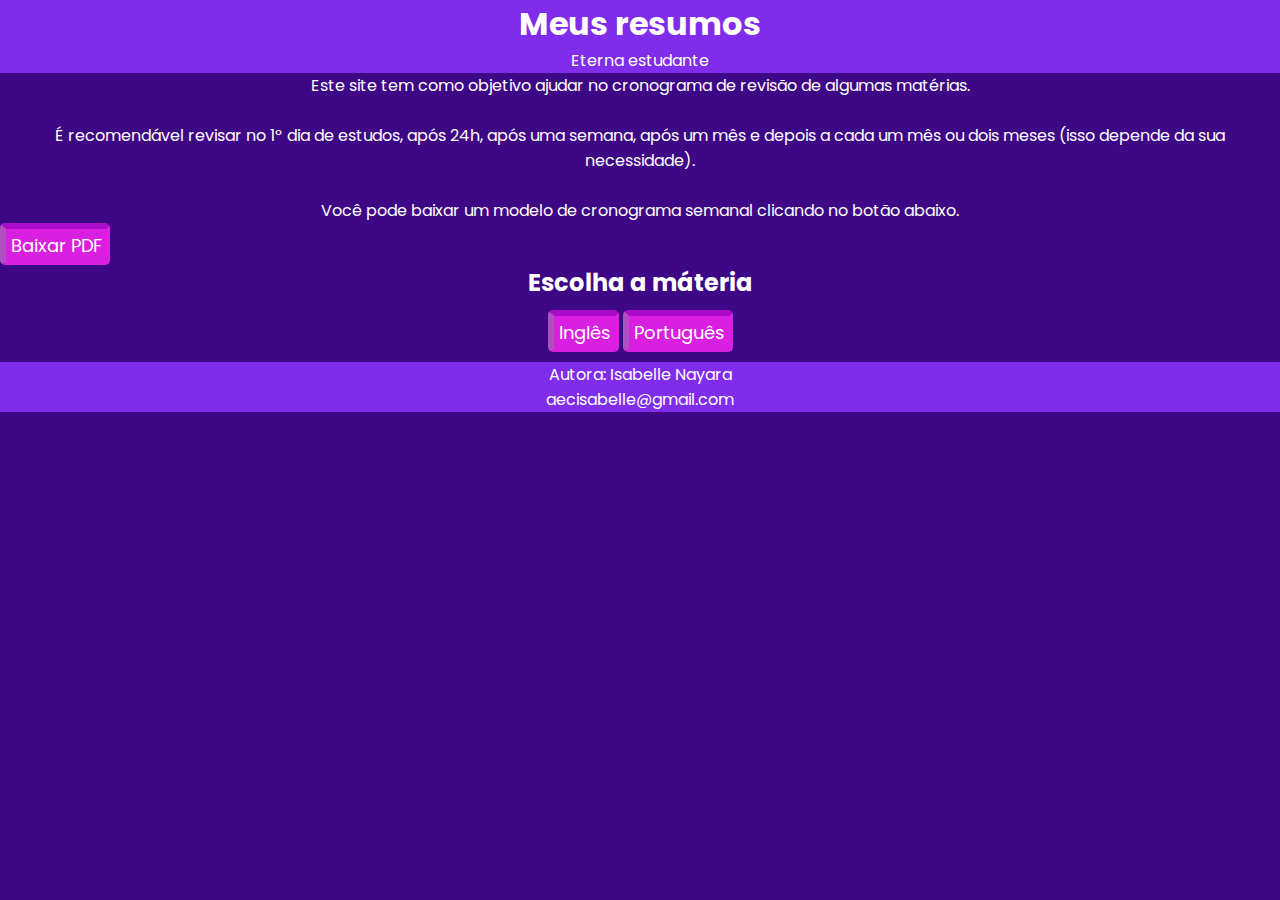
<file: index.html>
<!DOCTYPE html>
<html lang="pt-br">

<head>
    <meta charset="UTF-8">
    <meta http-equiv="X-UA-Compatible" content="IE=edge">
    <meta name="viewport" content="width=device-width, initial-scale=1.0">
    <title>Isa resumos</title>
    <link rel="stylesheet" href="style.css">
    <link rel="preconnect" href="https://fonts.googleapis.com">
    <link rel="preconnect" href="https://fonts.gstatic.com" crossorigin>
    <link href="https://fonts.googleapis.com/css2?family=Poppins&display=swap" rel="stylesheet">
</head>

<body>
    <header>
        <h1>Meus resumos</h1>
        <p>Eterna estudante</p>
    </header>
    <p>Este site tem como objetivo ajudar no cronograma de revisão de algumas matérias.</p><br>
    <p>É recomendável revisar no 1º dia de estudos, após 24h, após uma semana, após um mês e depois a cada um mês ou
        dois meses (isso depende
        da sua necessidade).</p><br>
    
    <p>Você pode baixar um modelo de cronograma semanal clicando no botão abaixo.</p>
    <button><a href="planer-semanal.pdf" download>Baixar PDF</a></button>

    <h2>Escolha a máteria</h2>
    <nav>
        <button><a href="english.html">Inglês</a></button>
        <button><a href="portuguese.html">Português</a></button>
    </nav>

    <footer>
        <p>Autora: Isabelle Nayara</p>
        <p><a href="mailto:aecisabelle@gmail.com">aecisabelle@gmail.com</a></p>
    </footer>

</body>

</html>
</file>
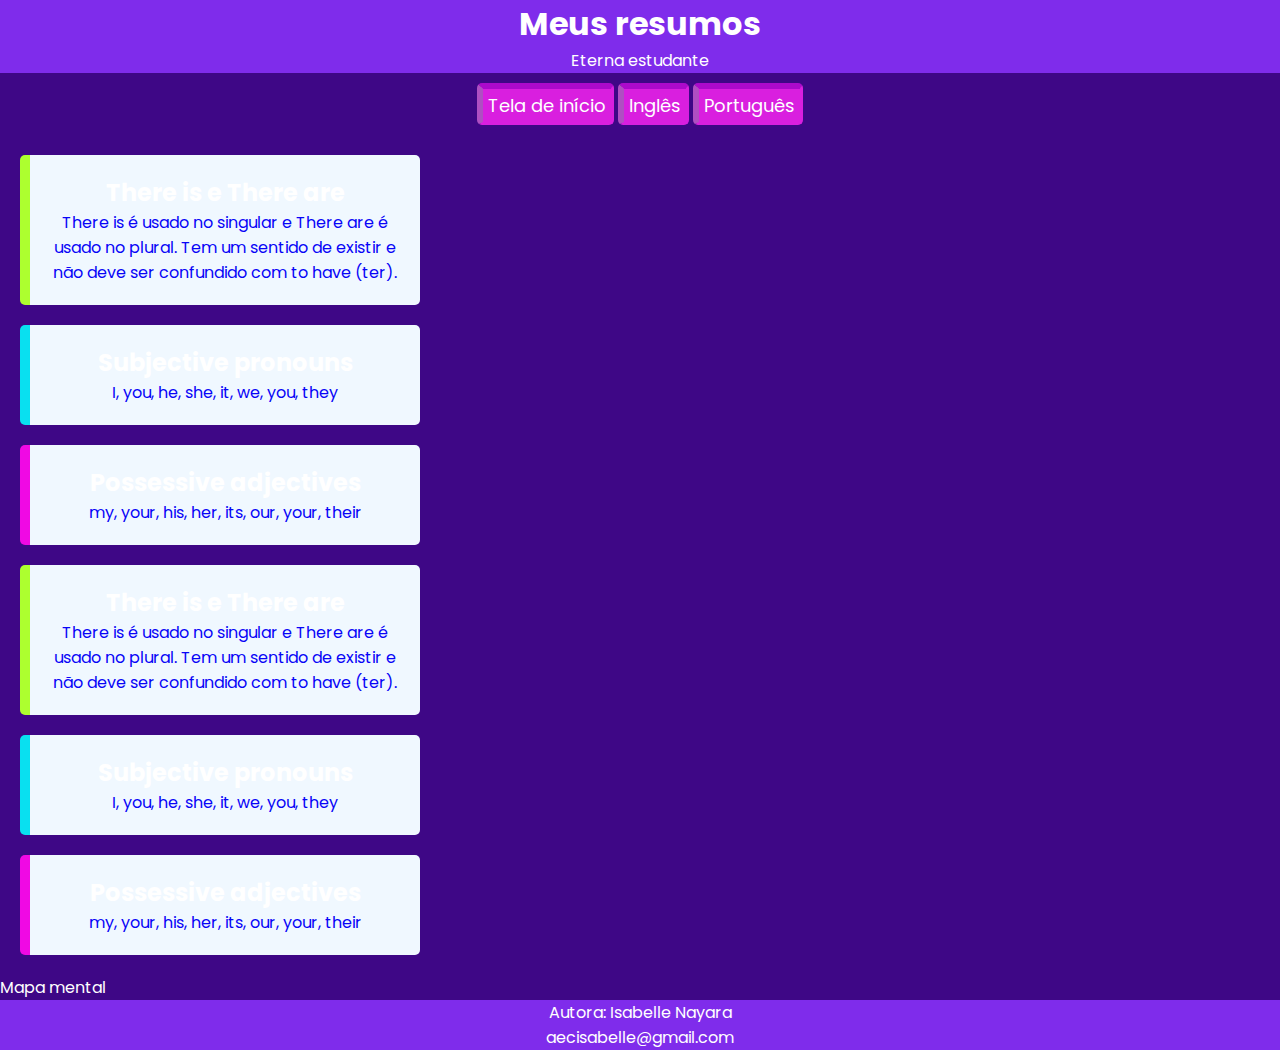
<file: english.html>
<!DOCTYPE html>
<html lang="pt-br">

<head>
    <meta charset="UTF-8">
    <meta http-equiv="X-UA-Compatible" content="IE=edge">
    <meta name="viewport" content="width=device-width, initial-scale=1.0">
    <title>English</title>
    <link rel="stylesheet" href="style.css">
    <link rel="preconnect" href="https://fonts.googleapis.com">
    <link rel="preconnect" href="https://fonts.gstatic.com" crossorigin>
    <link href="https://fonts.googleapis.com/css2?family=Poppins&display=swap" rel="stylesheet">
</head>

</head>

<body>
    <header>
        <h1>Meus resumos</h1>
        <p>
        <p>Eterna estudante</p>
        </p>
    </header>
    <nav>
        <button><a href="index.html">Tela de início</a></button>
        <button><a href="english.html">Inglês</a></button>
        <button><a href="portuguese.html">Português</a></button>
    </nav>
    <!--<ul>
        <h3>Quando usar There is e There are</h3>
        <img id="mapa" src="mapas-mentais/english/there.png" alt="mapa mental com o tema there is e there are">
    </ul>-->

    <div class="row">
        <div class="card green">
            <h2>There is e There are</h2>
            <p>There is é usado no singular e There are é usado no plural. Tem um sentido de existir e não deve ser
                confundido com to have (ter).</p>
        </div>

        <div class="card blue">
            <h2>Subjective pronouns</h2>
            <p>I, you, he, she, it, we, you, they</p>
        </div>

        <div class="card pink">
            <h2>Possessive adjectives</h2>
            <p>my, your, his, her, its, our, your, their</p>
        </div>
        <!-- testatndo vários cards-->
        <div class="card green">
            <h2>There is e There are</h2>
            <p>There is é usado no singular e There are é usado no plural. Tem um sentido de existir e não deve ser
                confundido com to have (ter).</p>
        </div>

        <div class="card blue">
            <h2>Subjective pronouns</h2>
            <p>I, you, he, she, it, we, you, they</p>
        </div>

        <div class="card pink">
            <h2>Possessive adjectives</h2>
            <p>my, your, his, her, its, our, your, their</p>
        </div>

    </div>




    <a href="https://mm.tt/map/2773569795?t=Lywfs4rlCa" target="_blank">Mapa mental</a>

    <footer>
        <p>Autora: Isabelle Nayara</p>
        <p><a href="mailto:aecisabelle@gmail.com">aecisabelle@gmail.com</a></p>
    </footer>

</body>

</html>
</file>
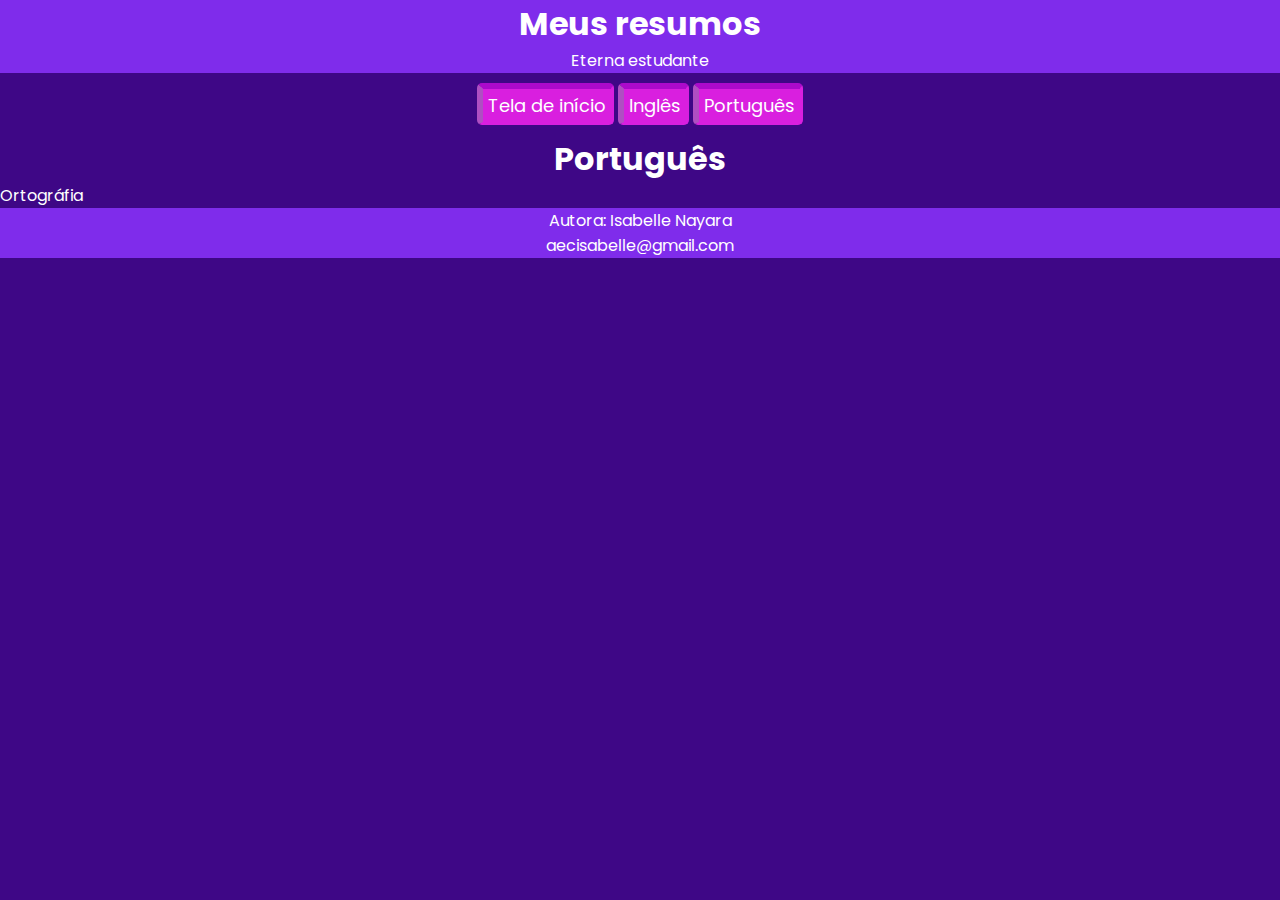
<file: portuguese.html>
<!DOCTYPE html>
<html lang="pt-br">

<head>
    <meta charset="UTF-8">
    <meta http-equiv="X-UA-Compatible" content="IE=edge">
    <meta name="viewport" content="width=device-width, initial-scale=1.0">
    <title>Portuguese</title>
    <link rel="stylesheet" href="style.css">
    <link rel="preconnect" href="https://fonts.googleapis.com">
    <link rel="preconnect" href="https://fonts.gstatic.com" crossorigin>
    <link href="https://fonts.googleapis.com/css2?family=Poppins&display=swap" rel="stylesheet">
</head>
</head>

<body>
    <header>
        <h1>Meus resumos</h1>
        <p>Eterna estudante</p>
    </header>
    <nav>
        <button><a href="index.html">Tela de início</a></button>
        <button><a href="english.html">Inglês</a></button>
        <button><a href="portuguese.html">Português</a></button>
    </nav>
    <h1>Português</h1>    
        <a href="ortografia.html">Ortográfia</a>    
    <footer>
        <p>Autora: Isabelle Nayara</p>
        <p><a href="mailto:aecisabelle@gmail.com">aecisabelle@gmail.com</a></p>
    </footer>

</body>

</html>
</file>
<file: style.css>
*{
    padding: 0;
    margin: 0;
    box-sizing: border-box;
    font-family: 'poppins', sans-serif;       
}

button {
    font-size: 18px;
    background-color: rgb(217, 31, 223);
    color: black;
    padding: 3px 5px;
    border-radius: 5px;    
    border: 3px solid rgb(217, 31, 223);
    border-left: 6px solid rgb(175, 79, 194);
    border-top: 6px solid rgb(171, 10, 203);
    transition: all 0.25s ease-in-out; 
}

button:hover {
    border: 3px solid rgb(31, 223, 41);
    background-color: rgb(31, 223, 41);
    border-left: 6px solid rgb(20, 138, 25);
    border-top: 6px solid rgb(20, 138, 25);
    transition: all 0.25s ease-in-out; 
}

a {
    text-decoration: none;
    color: white;
}

header {
    background-color: rgb(127, 44, 235);
    color: white;
    text-align: center;
}

body {
    background-color: rgb(62, 7, 134);
    font-family: "poppins", sans-serif;
}

.row {
    display: center;
    align-items: center;
    justify-content: center;
}

.card {
    background-color: aliceblue;
    border-radius: 5px;
    box-shadow: 7 px 7px 13px 0 rgb(11, 224, 240);
    padding: 20px;
    margin: 20px;
    width: 400px;
    transition: all 0.3s ease-out;
}

.card:hover {
    transform: translateY(-5px);
    cursor: pointer;
}

.card p {
    color: rgb(8, 4, 247);
    font-size: 16px;
}

.green {
    border-left: 10px solid greenyellow;
}

.blue {
    border-left: 10px solid rgb(9, 224, 240);
}

.pink {
    border-left: 10px solid rgb(240, 9, 228);
}



#mapa {
    width: 100px;
}

#mapa:hover {
    width: 750px; 
}

footer {
    background-color: rgb(127, 44, 235);
    color: white;
    text-align: center;
}

h1, p, h2 {
    color: #fff;
    text-align: center;
}

nav {
    padding: 10px;
    text-align: center
}



/*editar para ver se dar certo*/

@import url('https://fonts.googleapis.com/css2?family=Noto+Sans+JP:wght@100;400;900&display=swap');
*{
	margin: 0;
	padding: 0;
	box-sizing: border-box;
	font-family: 'poppins', sans-serif;
}

.wrapper .header{
	width: 100%;
	height: 100%;
	background: #4beb53;
	color: #fff;
	text-align: center;
	display: flex;
	justify-content: center;
	align-items: center;
	font-size: 20px;
	text-transform: uppercase;
	letter-spacing: 5px;
	font-weight: 900;
}

.cards_wrap{
	padding: 20px;
	width: 100%;
	display: flex;
	justify-content: space-between;
	flex-wrap: wrap;
}

.cards_wrap .card_item{
	padding: 15px 25px;
	width: 25%;
}

.cards_wrap .card_inner{
	background: #fff;
	border-radius: 5px;
	padding: 35px 20px;
	min-width: 225px;
	min-height: 315px;
	max-height: 370px;
	width: 100%;
}

/*.cards_wrap .card_item img{
	width: 80px;
	height: 80px;
	margin-bottom: 5px;
}*/

.cards_wrap .card_item .role_name{
	color: #030001;
	font-weight: 900;
	letter-spacing: 2px;
	text-transform: uppercase;
	font-size: 20px;
	white-space: nowrap;
    overflow: hidden;
    text-overflow: ellipsis;
    background-color: aqua;
    text-align: center;
}

.cards_wrap .card_item .real_name{
	color: #b6c0c2;
	font-size: 12px;
	font-weight: 100;
	margin: 5px 0 10px;
}

.cards_wrap .card_item .film{
	font-size: 14px;
	line-height: 24px;
	color: #7b8ca0;
}

@media screen and (max-width: 1024px){
	.cards_wrap .card_item{
		width: 33%;
	}
}

@media screen and (max-width: 768px){
	.cards_wrap .card_item{
		width: 50%;
	}
	.wrapper .header{
		font-size: 16px;
		height: 60px;
	}
}

@media screen and (max-width: 568px){
	.cards_wrap .card_item{
		width: 100%;
	}
	.wrapper .header{
		font-size: 14px;
	}
}
</file>
